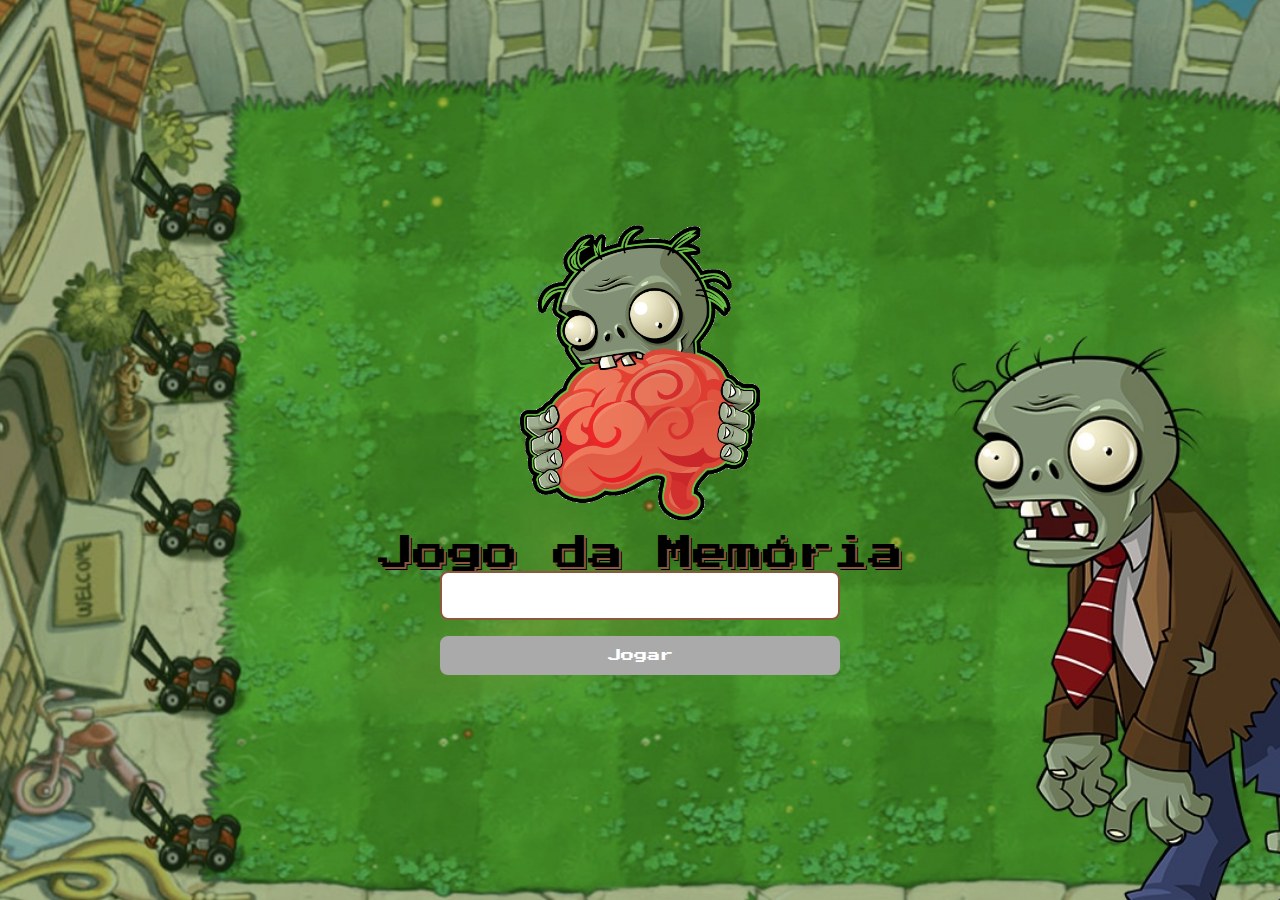
<file: index.html>
<!DOCTYPE html>
<html lang="pt-br">
<head>
    <meta charset="UTF-8">
    <meta name="viewport" content="width=device-width, initial-scale=1.0">
    <link rel="stylesheet" href="css/login.css">
    <script src="js/login.js" defer></script>
    <title>Jogo da Memória</title>
</head>
<body>

    <form class="login-form">

        <div class="login_header">

            <img src="img/Logo_cerebro.png" alt="logo">
            <h1>Jogo da Memória</h1>

        </div>

        <input type="text" class="login__input">

        <button type="submit" class="login__button" disabled>Jogar</button>
    </form>
    
</body>
</html>
</file>
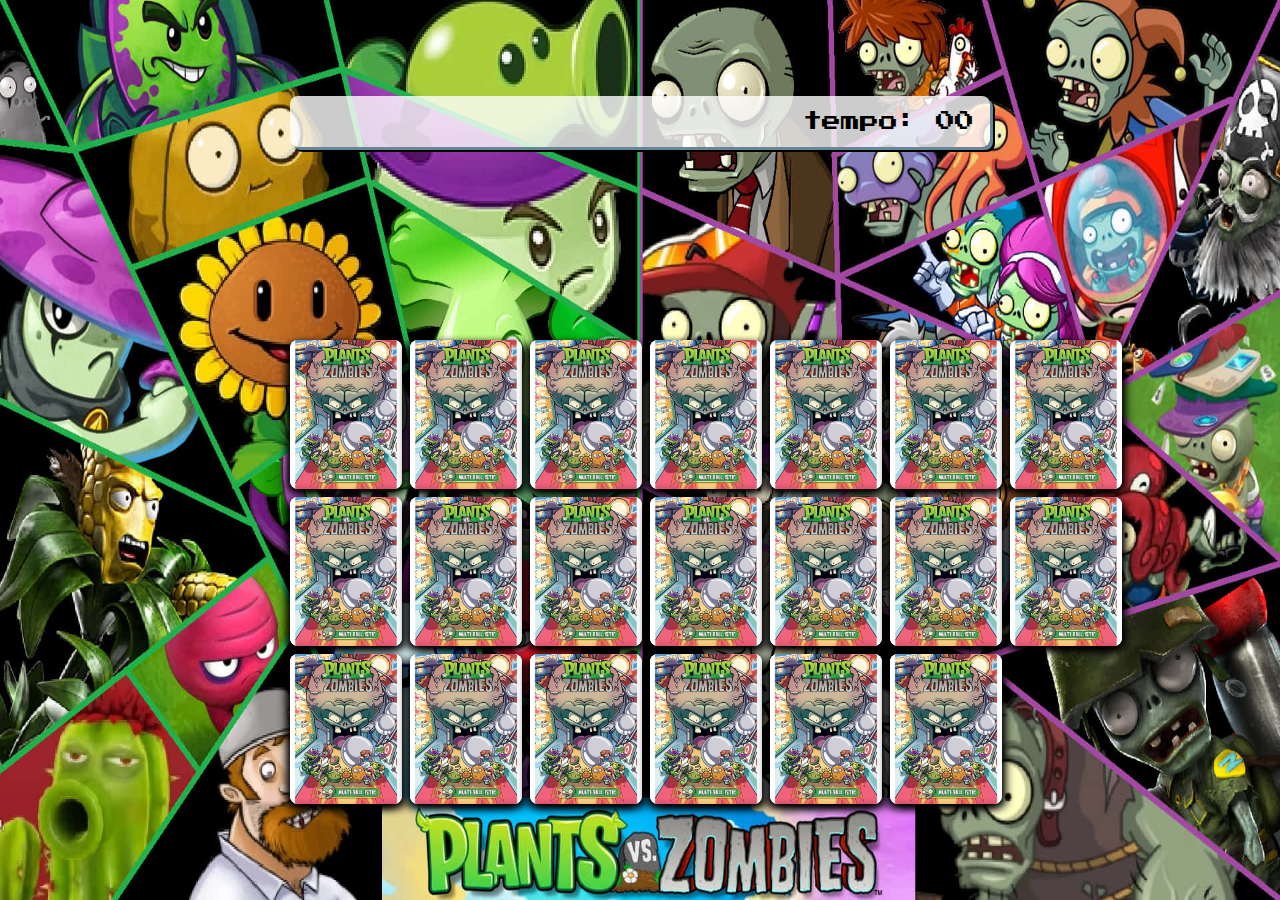
<file: pages/Game.html>
<!DOCTYPE html>
<html lang="pt-br">

<head>
    <meta charset="UTF-8">
    <meta name="viewport" content="width=device-width, initial-scale=1.0">
    <link rel="stylesheet" href="../css/Game.css">
    <script src="../js/Game.js" defer></script>
    <title>Game</title>
</head>

<body>
    <main>
        <header>
            <span class="player"></span>
            <span>
                tempo: <span class="timer">00</span>
            </span>
        </header>

        <div class="grid">
            <!-- <div class="card">
                <div class="face front"></div>
                <div class="face back"></div>
            </div> -->
        </div>
    </main>

</body>

</html>
</file>
<file: css/login.css>
@import url("reset.css");

.login-form{
    background: url('../img/papel_de_parede.jpg') center no-repeat;
    background-size: cover;
    display: flex;
    flex-direction: column;
    align-items: center;
    justify-content: center;
    height: 100vh;
}

.login_header{
    display: grid;
    place-items: center;
}

img{
    width: 15rem;
    object-fit: cover;
}

.login_header h1{
    font-size: 2.2rem;
    margin-top: 1rem;
    text-shadow: 2px 2px #8D573F, 3px 3px #000;
}

.login__input{
    border: 2px solid #8D573F;
    width: 100%;
    max-width: 400px;
    padding: .8rem;
    outline-color: #c06036;
    font-size: 1.2rem;
    margin-bottom: 1rem;
    border-radius: 8px;
}

.login__button{
    width: 100%;
    max-width: 400px;
    padding: .8rem;
    border-radius: 8px;
    cursor: pointer;
    background-color: #BD714D;
    color: white;
}

.login__button:disabled{
    background-color: #aaa;
    cursor: auto;
}
</file>
<file: css/Game.css>
@import url("reset.css");

body{
    background: url('../img/papel_de_parede_Jogooo.png') center no-repeat;
    background-size: 100% 100%;
    height: 100vh;
}

main{
    display: grid;
    place-items: center;
    height: 100%;
    width: 100%;
}

header{
    background-color: #fffc;
    font-size: 1.2rem;
    padding: 1rem;
    border-radius: 8px;
    box-shadow: 3px 3px #678696, 5px 5px #000;
    width: calc(100% - 10%);
    max-width: 700px;

    display: flex;
    justify-content: space-between;
    align-items: center;
}

.grid{
    max-width: 700px;
    display: grid;
    grid-template-columns: repeat(7, 1fr);
    gap: .5rem;
}

.card{
    background-color: #fff;
    aspect-ratio: 3/4;
    width: 7rem;
    border-radius: 8px;
    position: relative;
    cursor: pointer;
    transform-style: preserve-3d;
    transition: all 800ms ease;
}

/* .card:active{
    transform: rotateY(180deg);
} */

.face{
    position: absolute;
    width: 100%;
    height: 100%;
    box-shadow: 4px 4px 8px #000;
    border-radius: 8px;
    background-size: cover !important;
    transition: all 1s ease;
}

.front{
    /* background: url(../img/Carta_Planta1.png) center; */
    background-position: center;
    transform: rotateY(180deg);
}

.back{
    background: url(../img/Carta_Costas.png) center;
    backface-visibility: hidden;
}

.reveal-card{
    transform: rotateY(180deg);
}

.disabled-card{
    filter: saturate(0);
    opacity: 0.7;
}

@media (max-width: 700px) {
    header {
        font-size: 1rem;
    }

    .grid{
        grid-template-columns: repeat(4, 1fr);
    }

    .card{
        width: 4rem;
        aspect-ratio: 3/5;
    }
}
</file>
